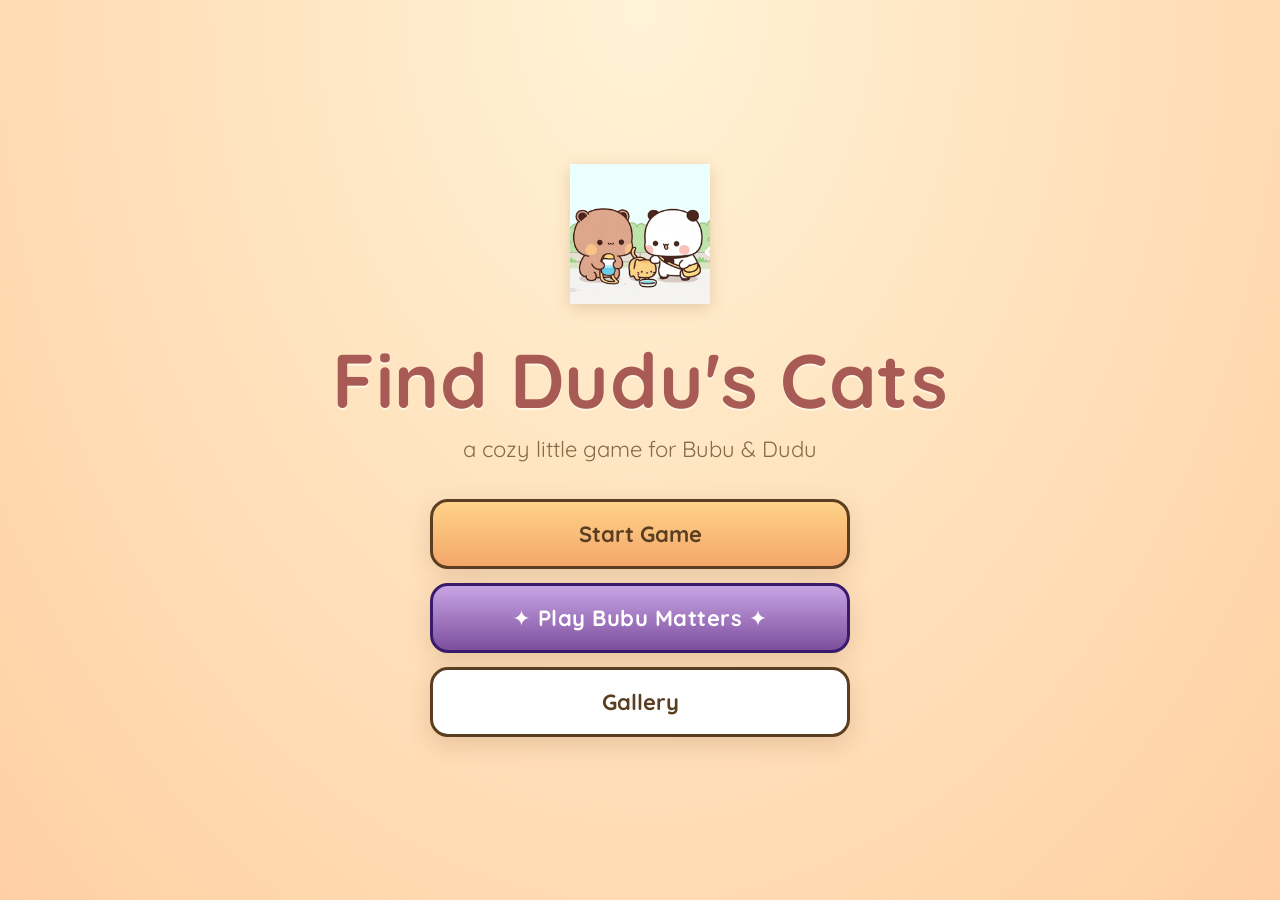
<file: index.html>
<!doctype html>
<html lang="en">
<head>
  <meta charset="utf-8"/>
  <meta name="viewport" content="width=device-width, initial-scale=1, viewport-fit=cover"/>
  <title>Find Dudu's Cats</title>
  <link rel="stylesheet" href="styles.css"/>
  <link rel="preconnect" href="https://fonts.gstatic.com"/>
  <link rel="stylesheet" href="https://fonts.googleapis.com/css2?family=Quicksand:wght@400;500;700&display=swap"/>
</head>
<body>
  <div id="app" aria-live="polite"></div>
  <script type="module" src="src/main.js"></script>
</body>
</html>
</file>
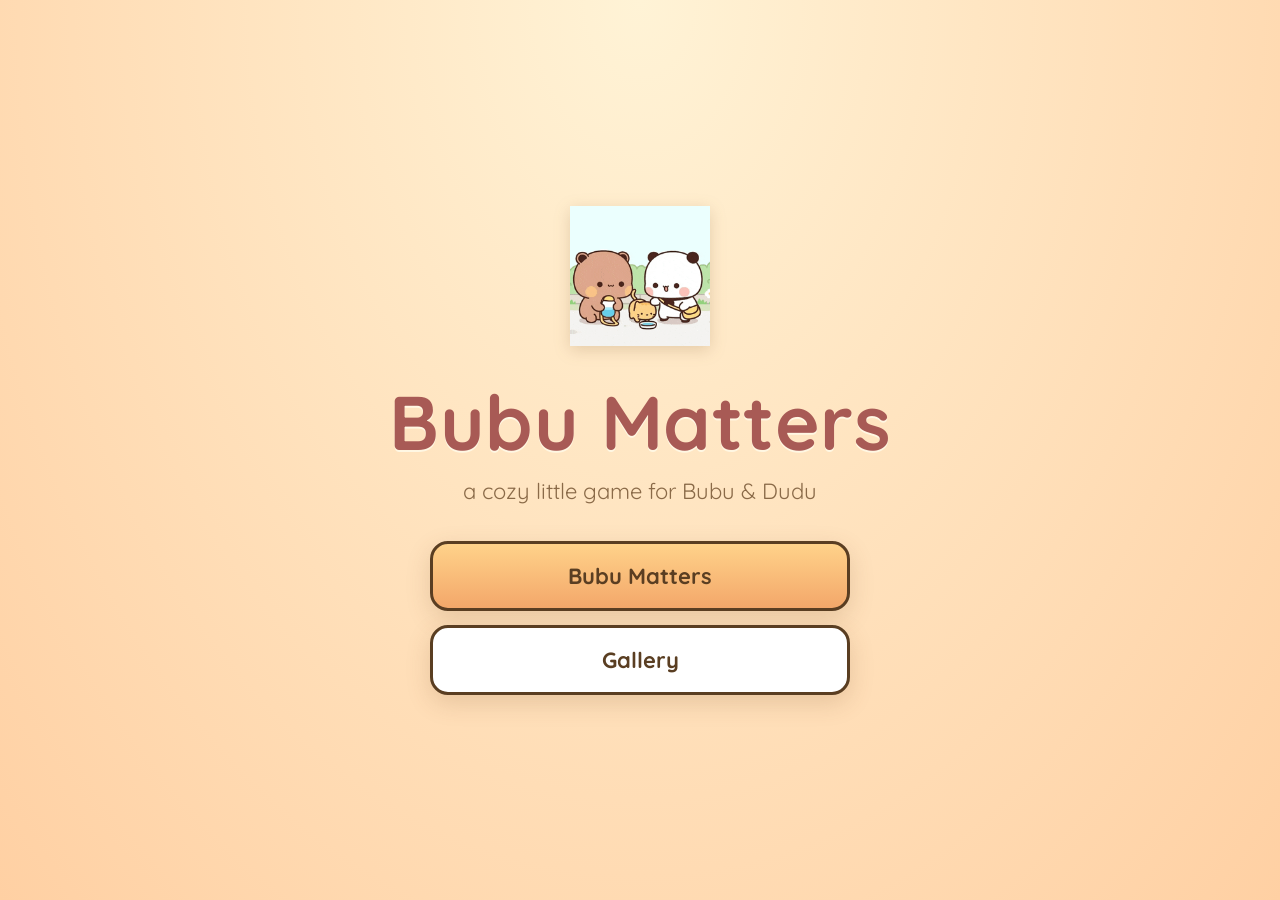
<file: bubu-matters.html>
<!doctype html>
<html lang="en">
<head>
  <meta charset="utf-8"/>
  <meta name="viewport" content="width=device-width, initial-scale=1, viewport-fit=cover"/>
  <title>Bubu Matters</title>
  <link rel="stylesheet" href="styles.css"/>
  <link rel="preconnect" href="https://fonts.gstatic.com"/>
  <link rel="stylesheet" href="https://fonts.googleapis.com/css2?family=Quicksand:wght@400;500;700&display=swap"/>
</head>
<body>
  <div id="app" aria-live="polite"></div>
  <script type="module" src="src/bubu-matters-main.js"></script>
</body>
</html>
</file>
<file: styles.css>
/* ========== Base ========== */
:root {
  --warm-bg: #fdf3e3;
  --warm-bg-2: #f8e1c4;
  --cool-bg: #efe7fb;
  --ink: #5a3e22;
  --ink-soft: #8a6a48;
  --accent: #e88da6;
  --accent-2: #a880cf;
  --shadow: 0 8px 24px rgba(120, 80, 40, 0.18);
  --shadow-soft: 0 4px 12px rgba(120, 80, 40, 0.12);
}

* { box-sizing: border-box; }

html, body {
  margin: 0;
  padding: 0;
  height: 100%;
  font-family: 'Quicksand', system-ui, -apple-system, sans-serif;
  color: var(--ink);
  background: linear-gradient(180deg, #fff5e2 0%, #ffd9b8 100%);
  overflow: hidden;
  -webkit-font-smoothing: antialiased;
}

#app {
  position: fixed;
  inset: 0;
  display: grid;
  place-items: stretch;
}

img { user-select: none; -webkit-user-drag: none; }

/* ========== Screen container ========== */
.screen {
  position: absolute;
  inset: 0;
  display: flex;
  flex-direction: column;
  align-items: center;
  justify-content: center;
  opacity: 0;
  transition: opacity 350ms ease;
  pointer-events: none;
}
.screen.active {
  opacity: 1;
  pointer-events: auto;
}

/* ========== Menu ========== */
.menu {
  background: radial-gradient(ellipse at top, #fff3d6 0%, #ffd0a3 100%);
}
.menu h1 {
  font-size: clamp(40px, 6vw, 76px);
  margin: 0 0 8px;
  color: #a85a55;
  text-shadow: 0 2px 0 #fff7e3;
  letter-spacing: 0.5px;
}
.menu .subtitle {
  font-size: clamp(16px, 1.8vw, 22px);
  color: var(--ink-soft);
  margin: 0 0 36px;
}
.menu .menu-buttons {
  display: flex;
  flex-direction: column;
  gap: 14px;
  align-items: stretch;
  width: min(420px, 80vw);
}
.menu .character-strip {
  display: flex;
  gap: 24px;
  margin-bottom: 28px;
  align-items: center;
}
.menu .character-strip img {
  width: 140px;
  height: 140px;
  object-fit: contain;
  filter: drop-shadow(0 4px 8px rgba(120, 80, 40, 0.2));
}

.btn {
  font-family: inherit;
  font-size: 22px;
  font-weight: 700;
  padding: 18px 28px;
  border: 3px solid var(--ink);
  border-radius: 18px;
  background: #fff;
  color: var(--ink);
  cursor: pointer;
  box-shadow: var(--shadow);
  transition: transform 120ms ease, box-shadow 120ms ease, background 120ms;
}
.btn:hover { transform: translateY(-2px); box-shadow: 0 12px 28px rgba(120, 80, 40, 0.22); }
.btn:active { transform: translateY(1px); }
.btn.primary { background: linear-gradient(180deg, #ffd28a, #f3a76a); }
.btn.bonus  { background: linear-gradient(180deg, #d8c4f4, #b694e4); border-color: #5a3a8a; color: #3a2960; }
.btn.beta   { background: linear-gradient(180deg, #c8a4e4, #7c4f9e); border-color: #3a1a6a; color: #fff; letter-spacing: 0.5px; }
.btn.ghost  { background: transparent; border-color: var(--ink-soft); color: var(--ink-soft); }

/* ========== Story screen ========== */
.story {
  background: radial-gradient(ellipse at center, #fff7e3 0%, #f4d2a8 100%);
  text-align: center;
  padding: 24px;
}
.story-card {
  background: #fff;
  border-radius: 28px;
  padding: 32px 36px;
  box-shadow: var(--shadow);
  border: 3px solid #f0c898;
  max-width: 560px;
  display: flex;
  flex-direction: column;
  align-items: center;
  gap: 18px;
  animation: cardIn 360ms ease;
}
@keyframes cardIn {
  from { opacity: 0; transform: translateY(12px) scale(0.97); }
  to { opacity: 1; transform: none; }
}
.story-card img {
  width: 220px;
  height: 220px;
  object-fit: contain;
  border-radius: 24px;
  background: #fff8eb;
  box-shadow: var(--shadow-soft);
}
.story-card .duo {
  display: flex;
  gap: 14px;
}
.story-card .duo img {
  width: 160px;
  height: 160px;
}
.story-card p {
  margin: 0;
  font-size: 22px;
  line-height: 1.4;
  color: var(--ink);
  max-width: 460px;
}
.story-card .hint {
  font-size: 14px;
  color: var(--ink-soft);
  margin-top: 4px;
}

/* ========== Room (gameplay) ========== */
.room-screen {
  background: #2a1d10;
  display: grid;
  grid-template-rows: auto 1fr;
  grid-template-columns: 1fr;
  justify-content: normal;
  align-items: stretch;
}
.room-topbar {
  display: flex;
  justify-content: space-between;
  align-items: center;
  padding: 12px 20px;
  background: rgba(255, 248, 230, 0.96);
  border-bottom: 3px solid #c89569;
  z-index: 5;
  gap: 14px;
}
.room-topbar .title {
  font-size: 20px;
  font-weight: 700;
  color: var(--ink);
}
.room-topbar .progress {
  font-size: 16px;
  color: var(--ink-soft);
}
.room-topbar .target {
  display: flex;
  align-items: center;
  gap: 12px;
}
.room-topbar .target-label {
  font-size: 14px;
  color: var(--ink-soft);
}
.room-topbar .target-name {
  font-size: 18px;
  font-weight: 700;
  color: #a85a55;
}
.room-topbar .target-silhouette {
  width: 56px;
  height: 56px;
  background: #fff;
  border-radius: 14px;
  border: 3px solid var(--ink-soft);
  display: grid;
  place-items: center;
  padding: 6px;
  box-shadow: var(--shadow-soft);
}
.room-topbar .target-silhouette img {
  width: 100%;
  height: 100%;
  object-fit: contain;
  filter: brightness(0) opacity(0.8);
}
.room-topbar .leave-btn {
  font-size: 14px;
  padding: 10px 14px;
  border-radius: 12px;
  border: 2px solid var(--ink-soft);
  background: #fff;
  cursor: pointer;
  font-family: inherit;
  font-weight: 700;
  color: var(--ink-soft);
}

.room-stage-wrap {
  position: relative;
  overflow: hidden;
  background: #1a1208;
  display: flex;
  align-items: center;
  justify-content: center;
}
.room-stage {
  position: relative;
  width: 100%;
  height: auto;
  max-width: 1600px;
  max-height: 100%;
  aspect-ratio: 16 / 10;
}
.room-bg {
  position: absolute;
  inset: 0;
  width: 100%;
  height: 100%;
  object-fit: fill;
}
.room-deco {
  position: absolute;
  cursor: pointer;
  user-select: none;
  filter: drop-shadow(0 2px 3px rgba(0, 0, 0, 0.22));
  transition: transform 90ms ease;
}
.room-deco:hover { transform: scale(1.04); }

.deco-label {
  position: absolute;
  transform: translate(-50%, -130%);
  background: #fff;
  color: var(--ink);
  font-weight: 700;
  font-size: 14px;
  padding: 6px 12px;
  border-radius: 999px;
  border: 2px solid #f0c898;
  box-shadow: 0 6px 16px rgba(0,0,0,0.22);
  pointer-events: none;
  white-space: nowrap;
  z-index: 9;
  animation: decoLabelFade 750ms ease forwards;
}
@keyframes decoLabelFade {
  0%   { opacity: 0; transform: translate(-50%, -110%) scale(0.8); }
  20%  { opacity: 1; transform: translate(-50%, -135%) scale(1.05); }
  60%  { opacity: 1; transform: translate(-50%, -140%) scale(1); }
  100% { opacity: 0; transform: translate(-50%, -160%) scale(0.95); }
}

.hidden-obj {
  position: absolute;
  cursor: pointer;
  transition: transform 180ms ease, filter 180ms ease;
  filter: drop-shadow(0 2px 4px rgba(0, 0, 0, 0.25));
}
.hidden-obj:hover { transform: scale(1.04); }
.hidden-obj.poof {
  animation: poof 700ms ease forwards;
  pointer-events: none;
}
@keyframes poof {
  0%   { transform: scale(1); opacity: 1; filter: drop-shadow(0 2px 4px rgba(0,0,0,0.25)); }
  35%  { transform: scale(1.18); opacity: 1; filter: drop-shadow(0 0 18px gold); }
  100% { transform: scale(1.6); opacity: 0; }
}
.hidden-obj.shake {
  animation: shake 380ms ease;
}
@keyframes shake {
  0%, 100% { transform: translateX(0); }
  20% { transform: translateX(-6px) rotate(-2deg); }
  40% { transform: translateX(6px) rotate(2deg); }
  60% { transform: translateX(-4px) rotate(-1deg); }
  80% { transform: translateX(4px); }
}

/* ── Beta room: invisible hotspots ── */
.hidden-region {
  position: absolute;
  cursor: crosshair;
  user-select: none;
}
.hidden-region:hover {}
.region-miss {
  animation: regionMiss 420ms ease;
}
@keyframes regionMiss {
  0%   { background: rgba(220, 60, 60, 0); }
  20%  { background: rgba(220, 60, 60, 0.30); }
  100% { background: rgba(220, 60, 60, 0); }
}

/* ── Beta find ring ── */
.beta-find-ring {
  position: absolute;
  transform: translate(-50%, -50%);
  border-radius: 50%;
  border: 3px solid gold;
  box-shadow: 0 0 12px 4px rgba(255, 200, 0, 0.55);
  pointer-events: none;
  animation: ringPop 800ms ease forwards;
}
@keyframes ringPop {
  0%   { transform: translate(-50%, -50%) scale(0.8); opacity: 1; }
  70%  { opacity: 0.8; }
  100% { transform: translate(-50%, -50%) scale(1.6); opacity: 0; }
}

/* find popup */
.find-popup {
  position: absolute;
  inset: 0;
  display: flex;
  align-items: center;
  justify-content: center;
  pointer-events: none;
  z-index: 10;
}
.find-popup .find-card {
  background: #fff;
  padding: 22px 26px;
  border-radius: 24px;
  border: 3px solid #f0c898;
  box-shadow: 0 16px 40px rgba(0,0,0,0.28);
  display: flex;
  align-items: center;
  gap: 18px;
  animation: popIn 300ms ease;
  max-width: 80vw;
}
@keyframes popIn {
  from { opacity: 0; transform: scale(0.6) rotate(-4deg); }
  to { opacity: 1; transform: none; }
}
.find-popup .find-card img {
  width: 140px; height: 140px; object-fit: contain;
}
.find-popup .find-card .text {
  font-size: 22px;
  font-weight: 700;
  color: #a85a55;
  max-width: 240px;
}

/* ========== Gallery ========== */
.gallery {
  background: linear-gradient(180deg, #fff7e3 0%, #f4d2a8 100%);
  padding: 24px;
  overflow-y: auto;
  display: block;
}
.gallery .gallery-inner {
  max-width: 980px;
  margin: 0 auto;
  display: flex;
  flex-direction: column;
  gap: 24px;
  padding-top: 16px;
}
.gallery h2 {
  margin: 0;
  text-align: center;
  font-size: clamp(28px, 4vw, 44px);
  color: #a85a55;
}
.gallery .subtitle {
  text-align: center;
  color: var(--ink-soft);
  font-size: 16px;
  margin: -16px 0 4px;
}
.gallery .grid {
  display: grid;
  grid-template-columns: repeat(auto-fill, minmax(150px, 1fr));
  gap: 16px;
}
.gallery .sticker {
  background: #fff;
  border: 3px solid #e9c8a3;
  border-radius: 18px;
  padding: 14px 10px;
  display: flex;
  flex-direction: column;
  align-items: center;
  gap: 8px;
  box-shadow: var(--shadow-soft);
}
.gallery .sticker img {
  width: 96px;
  height: 96px;
  object-fit: contain;
}
.gallery .sticker .name {
  font-size: 14px;
  font-weight: 700;
  color: var(--ink);
  text-align: center;
}
.gallery .sticker.locked img { filter: brightness(0) opacity(0.32); }
.gallery .sticker.locked .name { color: #c0a890; }
.gallery .sticker.unlocked.fresh { animation: stickerPop 700ms ease; }
@keyframes stickerPop {
  0% { transform: scale(0.4) rotate(-12deg); opacity: 0; }
  60% { transform: scale(1.1) rotate(4deg); opacity: 1; }
  100% { transform: none; }
}
.gallery footer {
  text-align: center;
  padding-bottom: 28px;
  display: flex;
  flex-direction: column;
  gap: 8px;
  align-items: center;
}

/* ========== End card ========== */
.endcard {
  position: relative;
  background: linear-gradient(180deg, #ffe8d6 0%, #fbc8a3 100%);
  display: grid;
  place-items: center;
}
.endcard .end-bg {
  position: absolute;
  inset: 0;
  width: 100%;
  height: 100%;
  object-fit: contain;
  background: linear-gradient(180deg, #ffe8d6, #fbc8a3);
}
.endcard .end-card-inner {
  position: relative;
  z-index: 2;
  background: rgba(255,255,255,0.92);
  border: 3px solid #f0c898;
  border-radius: 24px;
  padding: 24px 28px;
  display: flex;
  flex-direction: column;
  align-items: center;
  gap: 16px;
  box-shadow: var(--shadow);
  max-width: 540px;
  margin-top: 30vh;
}
.endcard .end-card-inner img {
  width: 200px;
  height: 200px;
  object-fit: contain;
}
.endcard .end-card-inner p {
  margin: 0;
  font-size: 22px;
  color: #a85a55;
  font-weight: 700;
  text-align: center;
}

/* ========== Utility ========== */
.fade-in { animation: fadeIn 320ms ease; }
@keyframes fadeIn { from { opacity: 0; } to { opacity: 1; } }

/* Dev calibration — enable with ?debug=1 */
.room-stage.debug-regions .hidden-region {
  background: rgba(255, 80, 80, 0.25);
  outline: 2px solid rgba(255, 80, 80, 0.8);
}

@media (max-width: 720px) {
  .menu .character-strip img { width: 96px; height: 96px; }
  .story-card img { width: 160px; height: 160px; }
  .story-card .duo img { width: 110px; height: 110px; }
  .story-card p { font-size: 18px; }
  .room-topbar .target-silhouette { width: 44px; height: 44px; }
  .find-popup .find-card img { width: 96px; height: 96px; }
}
</file>
